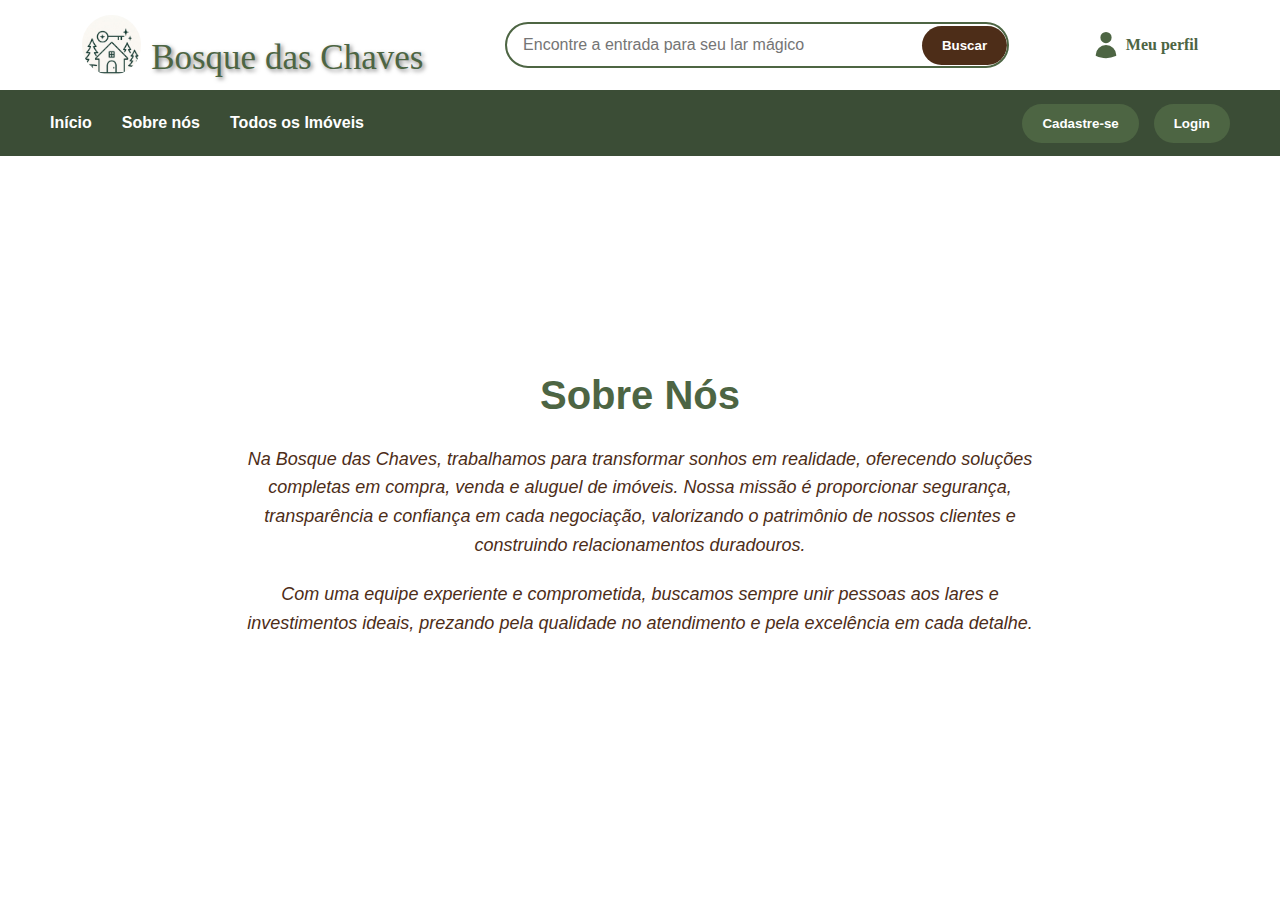
<file: Projeto Bosque das chaves/about.html>
<!DOCTYPE html>
<html lang="en">
<head>
    <meta charset="UTF-8">
    <meta name="viewport" content="width=device-width, initial-scale=1.0">
    <title>Home - Bosque das Chaves</title>
    <link rel="stylesheet" href="assets/css/reset.css">
    <link rel="stylesheet" href="assets/css/style.css">
    <link rel="stylesheet" href="assets/css/about.css">


</head>
<body>
    <header class="navbar">
        <div class="container">
            <div class="logo">
                <a href="index.html">
                    <img src="assets/img/logo.jpeg" alt="logo">
                    <h1>Bosque das Chaves</h1>
                </a>
            </div>
            <div class="search-bar">
                <input type="text" placeholder="Encontre a entrada para seu lar mágico">
                <button type="submit">Buscar</button>
            </div>
            <div class="perfil">
                <a href="login.html" class="account-link">
                    <svg xmlns="http://www.w3.org/2000/svg" viewBox="0 0 24 24" fill="currentColor" class="size-6">
                    <path fill-rule="evenodd" d="M7.5 6a4.5 4.5 0 1 1 9 0 4.5 4.5 0 0 1-9 0ZM3.751 20.105a8.25 8.25 0 0 1 16.498 0 .75.75 0 0 1-.437.695A18.683 18.683 0 0 1 12 22.5c-2.786 0-5.433-.608-7.812-1.7a.75.75 0 0 1-.437-.695Z" clip-rule="evenodd" />
                 </svg>
                    <span>Meu perfil</span>
                </a>
            </div>
        </div>
        <nav class="main-menu">
            <div class="container">
                <ul class="menu-list">
                    <li><a href="index.html">Início</a></li>
                    <li><a href="about.html">Sobre nós</a></li>
                    <li><a href="properties.html">Todos os Imóveis</a></li>
                </ul>
            </div>

            <div class="auth-buttons">
                <button class="cadastro" type="button">Cadastre-se</button>
                <button class="login" type="submit">Login</button>
            </div>
        </nav>
    </header> 
    <section class="about">
    <div class="background">
            <h2>Sobre Nós</h2>
    <p>Na Bosque das Chaves, trabalhamos para transformar sonhos em realidade, oferecendo soluções completas em compra, venda e aluguel de imóveis. Nossa missão é proporcionar segurança, transparência e confiança em cada negociação, valorizando o patrimônio de nossos clientes e construindo relacionamentos duradouros.</p>
    <p>Com uma equipe experiente e comprometida, buscamos sempre unir pessoas aos lares e investimentos ideais, prezando pela qualidade no atendimento e pela excelência em cada detalhe.</p>
    </div>
</body>
</file>
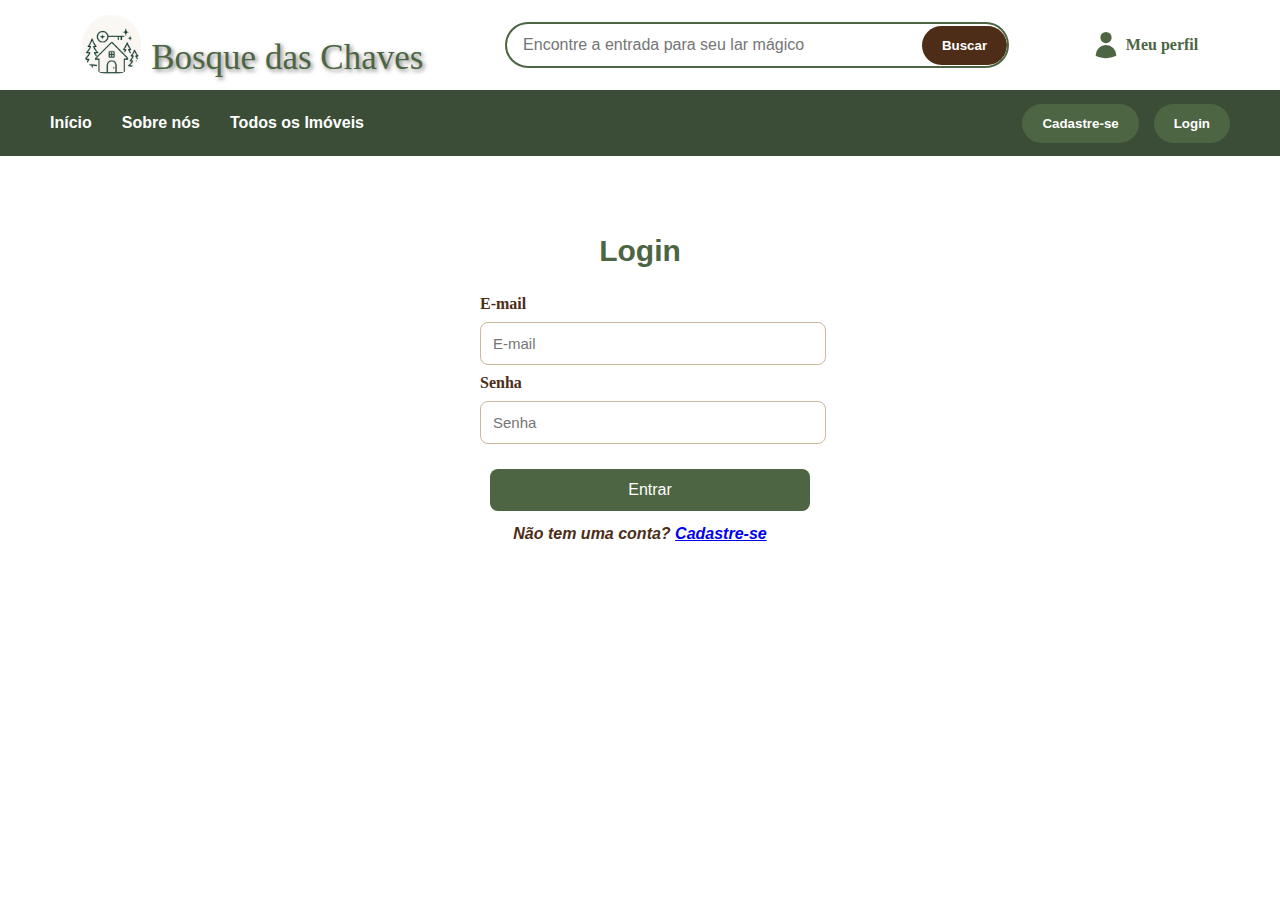
<file: Projeto Bosque das chaves/login.html>
<!DOCTYPE html>
<html lang="en">
<head>
    <meta charset="UTF-8">
    <meta name="viewport" content="width=device-width, initial-scale=1.0">
    <title>Login</title>
    <link rel="stylesheet" href="assets/css/reset.css">
    <link rel="stylesheet" href="assets/css/style.css">
    <link rel="stylesheet" href="assets/css/login.css">
</head>
<body>
        <header class="navbar">
        <div class="container">
            <div class="logo">
                <a href="index.html">
                    <img src="assets/img/logo.jpeg" alt="logo">
                    <h1>Bosque das Chaves</h1>
                </a>
            </div>
            <div class="search-bar">
                <input type="text" placeholder="Encontre a entrada para seu lar mágico">
                <button type="submit">Buscar</button>
            </div>
            <div class="perfil">
                <a href="login.html" class="account-link">
                    <svg xmlns="http://www.w3.org/2000/svg" viewBox="0 0 24 24" fill="currentColor" class="size-6">
                    <path fill-rule="evenodd" d="M7.5 6a4.5 4.5 0 1 1 9 0 4.5 4.5 0 0 1-9 0ZM3.751 20.105a8.25 8.25 0 0 1 16.498 0 .75.75 0 0 1-.437.695A18.683 18.683 0 0 1 12 22.5c-2.786 0-5.433-.608-7.812-1.7a.75.75 0 0 1-.437-.695Z" clip-rule="evenodd" />
                 </svg>
                    <span>Meu perfil</span>
                </a>
            </div>
        </div>
        <nav class="main-menu">
            <div class="container">
                <ul class="menu-list">
                    <li><a href="index.html">Início</a></li>
                    <li><a href="about.html">Sobre nós</a></li>
                    <li><a href="properties.html">Todos os Imóveis</a></li>
                </ul>
            </div>

            <div class="auth-buttons">
                <button class="cadastro" type="button">Cadastre-se</button>
                <button class="login" type="submit">Login</button>
            </div>
        </nav>
    </header>
  <section class="login">
    <div class="login-container">
    <h2>Login</h2>
    <form>
        <label for="E-mail">E-mail</label>
      <input type="text" placeholder="E-mail" required>
        <label for="Password">Senha</label>
      <input type="password" placeholder="Senha" required>
      <button type="submit">Entrar</button>
    </form>
    <p>Não tem uma conta? <a href="#">Cadastre-se</a></p>
  </div>
  </section>
</body>

</html>
</file>
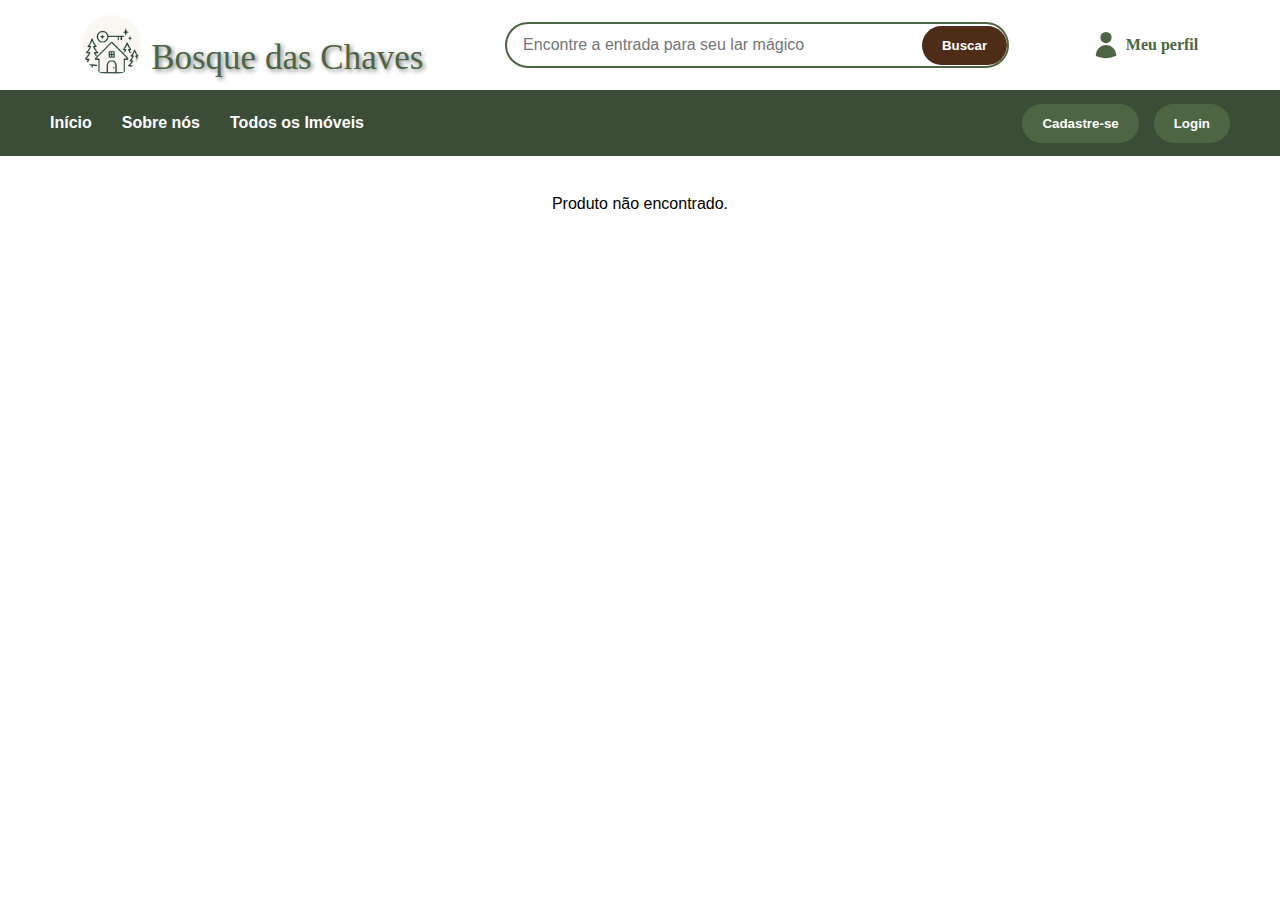
<file: Projeto Bosque das chaves/property.html>
<!DOCTYPE html>
<html lang="en">
<head>
    <meta charset="UTF-8">
    <meta name="viewport" content="width=device-width, initial-scale=1.0">
    <title>Home - Bosque das Chaves</title>
    <link rel="stylesheet" href="assets/css/reset.css">
    <link rel="stylesheet" href="assets/css/style.css">
    <link rel="stylesheet" href="assets/css/property.css">


</head>
<body>
    <header class="navbar">
        <div class="container">
            <div class="logo">
                <a href="index.html">
                    <img src="assets/img/logo.jpeg" alt="logo">
                    <h1>Bosque das Chaves</h1>
                </a>
            </div>
            <div class="search-bar">
                <input type="text" placeholder="Encontre a entrada para seu lar mágico">
                <button type="submit">Buscar</button>
            </div>
            <div class="perfil">
                <a href="login.html" class="account-link">
                    <svg xmlns="http://www.w3.org/2000/svg" viewBox="0 0 24 24" fill="currentColor" class="size-6">
                    <path fill-rule="evenodd" d="M7.5 6a4.5 4.5 0 1 1 9 0 4.5 4.5 0 0 1-9 0ZM3.751 20.105a8.25 8.25 0 0 1 16.498 0 .75.75 0 0 1-.437.695A18.683 18.683 0 0 1 12 22.5c-2.786 0-5.433-.608-7.812-1.7a.75.75 0 0 1-.437-.695Z" clip-rule="evenodd" />
                 </svg>
                    <span>Meu perfil</span>
                </a>
            </div>
        </div>
        <nav class="main-menu">
            <div class="container">
                <ul class="menu-list">
                    <li><a href="index.html">Início</a></li>
                    <li><a href="about.html">Sobre nós</a></li>
                    <li><a href="properties.html">Todos os Imóveis</a></li>
                </ul>
            </div>

            <div class="auth-buttons">
                <button class="cadastro" type="button">Cadastre-se</button>
                <button class="login" type="submit">Login</button>
            </div>
        </nav>
    </header>
    <main class="main-content product-page">
        <div class="container-main">
            <div id="product-container">
            </div>
        </div>
    </main>
    <script src="assets/js/properties.js"></script>

</body>
</file>
<file: Projeto Bosque das chaves/assets/css/style.css>
@import url(https://fonts.cdnfonts.com/css/the-wild-breath-of-zelda);
@font-face {
  font-family: 'The Wild Breath of Zelda';
  font-style: normal;
  font-weight: 400;
  src: local('The Wild Breath of Zelda'), url('https://fonts.cdnfonts.com/s/75222/The Wild Breath of Zelda.woff') format('woff');
}

@import url('https://fonts.cdnfonts.com/css/fivo-sans');
                

.navbar{
    top:0;
    width: 100%;
}

.navbar .container {
    padding: 15px 0;
    display: flex;
    justify-content: space-evenly;
    align-items: center;
}

.logo a{
    display: flex;
    align-items: center;
    gap: 10px;
    text-decoration: none;
}

.logo img {
    height: 60px;
    border-radius: 30px;
}

.logo h1 {
    color: #4d6543;
    margin-top: auto;
    font-size: 35px;
    font-family: 'The Wild Breath of Zelda';
    text-shadow: 2px 2px 4px rgba(0, 0, 0, 0.5);
}

.search-bar {
    display: flex;
    align-items: center;
    gap: 10px;
    background-color: transparent;
    border: 2px solid #4d6543;
    overflow: hidden;
    width: 100%;
    max-width: 500px;
    border-radius: 24px;
}

.search-bar input{
    flex: 1;
    padding: 12px 16px;
    border: none;
    outline: none;
    background: transparent;
    color: #4d6543;
    font-size: 16px;
}

.search-bar button{
    background-color: #4d2d18;
    color:#fff;
    border: none;
    border-radius: 30px;
    padding: 12px 20px;
    font-weight: bold;
}

.account-link{
    color: #4d6543;
    display: flex;
    align-items: center;
    gap: 5px;
}

.perfil svg {
    width: 30px;
    height: 30px;
    fill: #4d6543;
}

.perfil a {
    font-weight: bold;
    text-decoration: none;
    color: #4d6543;
    display: flex;
    align-items: center;
    gap: 5px;
}

.main-menu {
    display: flex;
    background-color: #3b4d36;
    padding: 10px 0;
}

.main-menu .container {
    display: flex;
    justify-content: flex-start;
    align-items: center;
}

.menu-list {
  display: flex;         
  justify-content: space-between; 
  gap: 30px;             
  list-style: none;  
  margin-left: 50px;
  padding: 0;
}

.menu-list a{
    text-decoration: none;
    color: #fff;
    font-weight: bold;
    font-size: 16px;
    font-family: 'Fivo Sans', sans-serif;
}

.auth-buttons {
    display: flex;
    align-items: center;
    justify-content: flex-end;
    flex: 1;
    margin-left: auto;
    margin-right: 50px;
    gap: 15px;
}
.auth-buttons button {
    background-color: #4d6543;
    color:#fff;
    border: none;
    border-radius: 30px;
    padding: 12px 20px;
    font-weight: bold;
}

.auth-buttons button:hover{
    background-color: #3b4d36;

}

.hero-banner {
    position: relative;
    width: 100%;
    height: 490px;
    overflow: hidden;
}

.hero-banner img{
    height: auto;
    width: 100%;
    object-fit: cover;
    position: relative;
}

.hero-content{
    display: flex;
    flex-direction: column;
    align-items: flex-start;
    justify-content: flex-end;
    position: absolute;
    top: 40%;
    right:10%;
    color: #cab99d;
    font-family: 'Fivo Sans', sans-serif;
    z-index: 2;
}   

.hero-content h2{
    font-size: 32px;
    font-weight: bold;
    text-shadow: 2px 2px 4px rgba(0, 0, 0, 0.5);
    margin-bottom: 20px;
}

.hero-content button{
    background-color: #3b4d36;
    color:#fff;
    border: none;
    border-radius: 30px;
    padding: 12px 20px;
    font-size: 16px;
    font-weight: bold;
    box-shadow:2px 2px 4px rgba(0, 0, 0, 0.5);
    box-shadow: 0 6px 20px rgba(0,0,0,0.15);
}

.hero-content button:hover{
    background-color: #4d6543;
}

.client-options{
    display: flex;
    position: relative;
    width: 100%;
    height: 500px;
    align-items: center;
    justify-content: center;
}

.options-grid{
    display: grid;
    grid-template-columns: repeat(3, 1fr);
    gap: 40px;
    padding: 20px;
    margin: 0 auto;
    max-width: 900px;
}

.option-item{
    position: relative;
    width: 100%;
    height: 180px;
}

.option-item img{
    width: 100%;
    height: 180px;
    object-fit: cover;
    border-radius: 10px;
    display: block;
}

.option-item h3{
    font-size: 20px;
    font-weight: bold;
    color: #fff;
    text-align: left;
    bottom: 16px;
    position: absolute;
    left: 16px;
    right: 16px;
    padding: 8px 16px;
    text-shadow: 2px 2px 4px rgba(0, 0, 0, 0.5);
}

.option-item:hover {
    transform: scale(1.05);
    transition: transform 0.3s ease;
    
}

.featured-properties h2{
    font-size: 40px;
    font-weight: bold;
    font-family: 'Fivo Sans', sans-serif;
    margin-bottom: 30px;
    color: #4d6543;
    position: relative;
    text-align: center;
}

.section-title::after {
    content: '';
    display: block;
    width: 200px;
    height: 4px;
    background: linear-gradient(120deg,#CAB99D,#8C6441, #4D2D18,#6F8964, #4D6543);
    margin: 15px auto 0;
    border-radius: 2px;
}

#featured-properties-grid{
    display: grid;
    grid-template-columns: repeat(auto-fill, minmax(250px, 1fr));
    gap: 30px;
    padding: 20px;
    margin: 0 auto;
    margin-bottom: 40px;
    max-width: 1200px;
}

.property-card{
    background: #fff;
    border-radius: 16px;
    box-shadow: 0 4px 24px rgba(77, 101, 67, 0.12);
    overflow: hidden;
    display: flex;
    flex-direction: column;
    transition: transform 0.3s;
    padding: 0;
}

.property-card img{
    width: 100%;
    height: 180px;
    object-fit: cover;
    border-top-left-radius: 16px;
    border-top-right-radius: 16px;
    display: block;
}

.property-info{
    padding: 20px;
    display: flex;
    flex-direction: column;
    gap: 8px;
}

.property-info h3{
    font-size: 20px;
    color: #4d6543;
    margin: 0 0 8px 0;
    font-family: 'fivo-sans', sans-serif;
}

.property-info p{
    font-size: 16px;
    color: #6F8964;
    margin: 0 0 8px 0;
}

.property-info .price{
    font-size: 18px;
    font-weight: bold;
    color: #8C6441;
    font-family: 'fivo-sans', sans-serif;
}

.property-info .location{
    font-size: 14px;
    color: #cab99d;
    margin-bottom: 4px;
}

.property-card:hover {
    transform: translateY(-8px) scale(1.03);
    box-shadow: 0 8px 32px rgba(77, 101, 67, 0.18);
}
   
.benefits{
    text-align: center;
    height: 300px;
    padding: 40px 0;
    display: flex;
    background-color: #4d6543;
}

.benefits-list{
    display: flex;
    margin-top: 30px;
    font-size: 20px;
    align-items: center;
}

.benefits-image{
    width: 100%;
    max-width: 400px;
    margin-left: 100px;
}

.benefits-image img{
    width: 200px;
    height: 200px;
}

.benefit-item{
    padding: 40px;
    text-align: left;
    color: #4d6543e1;
    font-family: fivo-sans, sans-serif;
}

.benefit-item h3{
    font-size: 32px;
    font-weight: bolder;
    margin-bottom: 10px;
    color: #fff;
}

.benefit-item p{
    font-size: 18px;
    line-height: 1.5;
    color: antiquewhite;
}

.main-footer{
    background-color: #3b4d36;
    color: #cab99d;
    padding: 40px 0;
    font-family: 'Fivo Sans', sans-serif;
}

.main-footer .container{
    max-width: 1200px;
    margin: 0 auto;
    padding: 0 15px;
}

.footer-grid{
    display: flex;
    flex-wrap: wrap;
    gap: 20px;
    justify-content: space-evenly;
}

.footer-column{
    flex: 1 1 200px;
}

.footer-column h4{
    font-size: 20px;
    font-weight: bold;
    margin-bottom: 15px;
    color: #cab99d;
}

.footer-column svg{
    width: 20px;
    height: 20px;
    fill: #cab99d;
    margin-right: 10px;
}
.footer-column p, .footer-column a{
    font-size: 16px;
    color: #cab99d;
    text-decoration: none;
    margin-bottom: 10px;
}

.footer-logo img{
    max-width: 80px;
    height: auto;
}

.footer-bottom{
    width: 100%;
    margin-top: 20px;
    margin-bottom: auto;
    padding-top: 20px;
    text-align: center;
    font-size: 16px;
}

.footer-bottom hr{
    border: none;
    border-top: 2px solid #cab99d;
    margin-bottom: 10px;
    width: 100%;
}
</file>
<file: Projeto Bosque das chaves/assets/css/about.css>
.about{
    padding: 30px;
    background-image: url("https://images.unsplash.com/photo-1655520373165-4149f7292950?q=80&w=687&auto=format&fit=crop&ixlib=rb-4.1.0&ixid=M3wxMjA3fDB8MHxwaG90by1wYWdlfHx8fGVufDB8fHx8fA%3D%3D");
    background-size: cover;
    background-repeat: no-repeat;
    background-position: center;
    height: 70vh;
    display: flex; 
    justify-content: center;
    align-items: center;
}

.background{
    background-color: #ffffffb2;
    padding: 20px;
    border-radius: 20px;
    width: fit-content;
}


.about h2{
    font-size: 40px;
    font-weight: bold;
    font-family: 'Fivo Sans', sans-serif;
    margin-top: 30px;
    margin-bottom: 30px;
    color: #4d6543;
    position: relative;
    text-align: center;
}

.about p{
    font-size: 18px;
    line-height: 1.6;
    color: #4d2d18;
    max-width: 800px;
    margin: 0 auto 20px auto;
    text-align: center;
    font-family: 'Fivo Sans', sans-serif;
    font-style: italic;
}
</file>
<file: Projeto Bosque das chaves/assets/css/login.css>
.login{
    display: flex;
    justify-content: center;
    align-items: center;

}

.login-container{
    padding: 50px 30px;
    border-radius: 20px;
    width: 320px;
    text-align: center;
}

.login-container h2{
    font-size: 30px;
    font-weight: bold;
    font-family: 'Fivo Sans', sans-serif;
    margin-top: 30px;
    margin-bottom: 30px;
    color: #4d6543;
    position: relative;
    text-align: center;
}

.login-container p{
    padding-top: 10px;
    font-size: 16px;
    line-height: 1.6;
    color: #4d2d18;
    max-width: 800px;
    margin: 0 auto 20px auto;
    text-align: center;
    font-family: 'Fivo Sans', sans-serif;
    font-style: italic;
}

.login-container input{
    width: 100%;
    padding: 12px;
    margin: 10px 0;
    border: 1px solid #cab99d;
    border-radius: 8px;
    outline: none;
    font-size: 15px;
}

.login-container {
    text-align: left;
    display: block;
    font-weight: bold;
    margin-bottom: 6px;
    color: #4d2d18;
}


.login-container button {
    width: 100%;
    padding: 12px;
    margin-left: 10px;
    margin-top: 15px;
    background: #4d6543;
    color: #fff;
    font-size: 16px;
    border: none;
    border-radius: 8px;
    cursor: pointer;
    transition: background 0.3s ease;
    }
</file>
<file: Projeto Bosque das chaves/assets/css/property.css>
.main-content, .product-page{
    padding: 40px 20px;
    font-family: fivo-sans, sans-serif;
    margin: 0;
    padding: 40px;
    background-color: #fff;
}

.content-main{
    max-width: 1200px;
    margin: 0 auto;
}

#product-container{
    gap: 40px;
    align-items: flex-start;
    justify-content: center;
    display: flex
}

#product-container .product-image {
  flex: 1;
}

#product-container .product-image img {
  width: 100%;
  border-radius: 12px;
  max-width: 500px;
  margin-left: 100px;
}


#product-container .product-info {
  flex: 1;
  display: flex;
  flex-direction: column;
  gap: 20px;
}


#product-container .product-info h1 {
  font-size: 28px;
  margin: 0;
  font-weight: bold;
  color: #4d6543;
}


#product-container .product-info p {
  font-size: 16px;
  color: #4d2d18;
  margin: 0;
}


#product-container .product-price {
  padding: 15px 20px;
  border-radius: 8px;
  font-size: 22px;
  font-weight: bold;
  color: #8C6441;
  display: inline-block;
}


#product-container .btn {
  padding: 14px 20px;
  background: #4d6543;
  color: #fff;
  border: none;
  border-radius: 6px;
  font-size: 16px;
  font-weight: bold;
  cursor: pointer;
  transition: 0.3s;
  width: fit-content;
}

#product-container .btn:hover {
  background: #6f8964;
}
</file>
